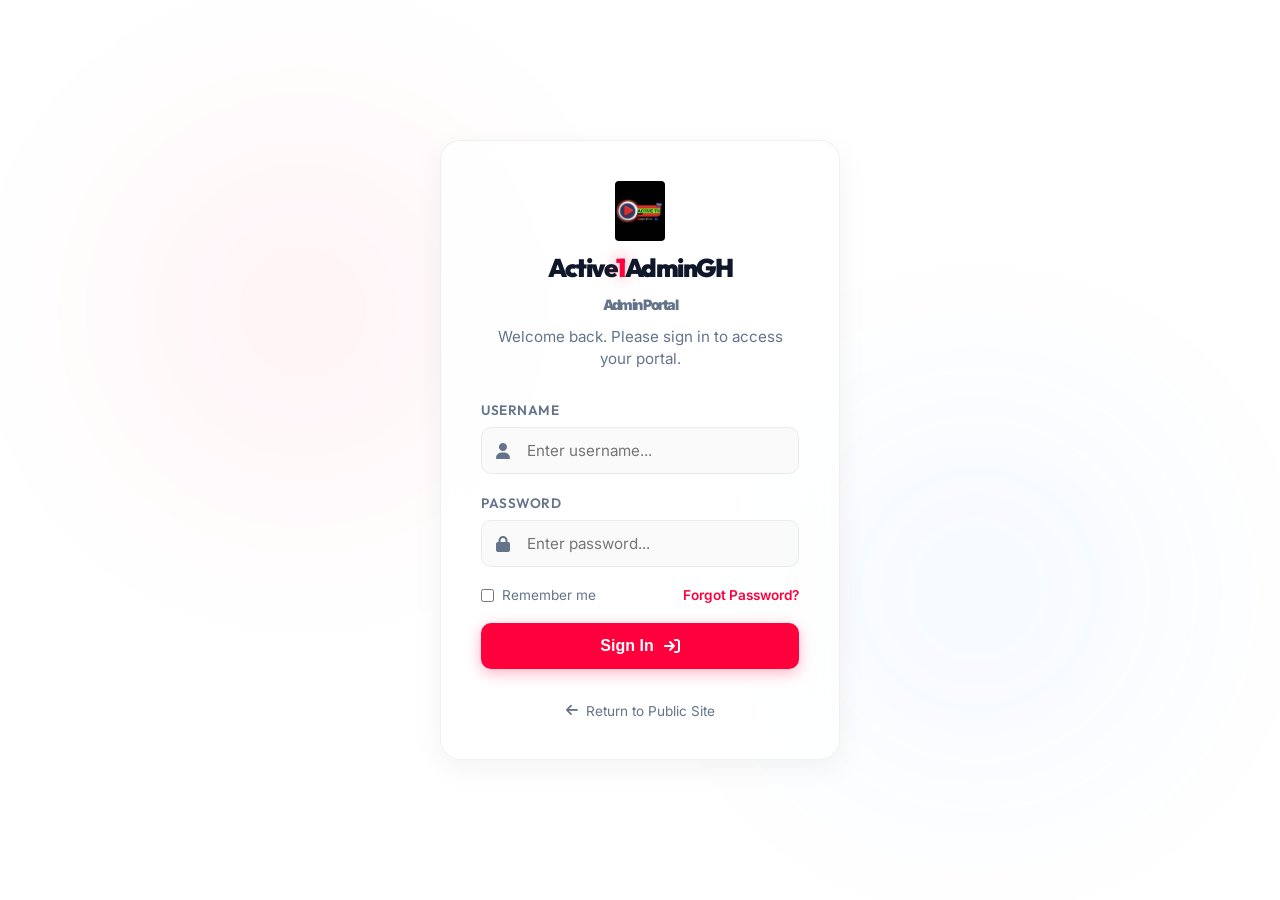
<file: login.html>
<!DOCTYPE html>
<html lang="en">
<head>
    <meta charset="UTF-8">
    <meta name="viewport" content="width=device-width, initial-scale=1.0">
    <title>Active1AdminGH - Login</title>
    <!-- Google Fonts -->
    <link rel="preconnect" href="https://fonts.googleapis.com">
    <link rel="preconnect" href="https://fonts.gstatic.com" crossorigin>
    <link href="https://fonts.googleapis.com/css2?family=Outfit:wght@300;400;700;900&family=Inter:wght@400;500;600&display=swap" rel="stylesheet">
    <!-- FontAwesome -->
    <link rel="stylesheet" href="https://cdnjs.cloudflare.com/ajax/libs/font-awesome/6.4.0/css/all.min.css">
    <!-- CSS -->
    <link rel="stylesheet" href="css/login.css">
</head>
<body>
    <!-- Abstract Background Lights -->
    <div class="bg-glow bg-glow-left"></div>
    <div class="bg-glow bg-glow-right"></div>

    <div class="login-wrapper">
        <div class="login-card" id="loginCard">
            <div class="card-header">
                <a href="index.html" class="logo" style="display:flex; flex-direction:column; align-items:center; gap:10px;">
                    <img src="logo.png" alt="Active1AdminGH" style="height:60px; width:auto; object-fit:contain; border-radius:4px;">
                    <span style="font-size:1.6rem; font-weight:900; color:var(--text-main);">Active<span class="accent">1</span>AdminGH</span>
                    <p style="font-size:0.9rem; color:var(--text-muted); margin:0;">Admin Portal</p>
                </a>
                <p>Welcome back. Please sign in to access your portal.</p>
            </div>
            
            <form id="loginForm" class="login-form">
                <!-- Error Alert -->
                <div class="error-alert" id="errorAlert" style="display: none;">
                    <i class="fa-solid fa-triangle-exclamation"></i>
                    <span id="errorMessage">Invalid username or password.</span>
                </div>

                <div class="form-group">
                    <label for="username">Username</label>
                    <div class="input-wrapper">
                        <i class="fa-solid fa-user input-icon"></i>
                        <input type="text" id="username" placeholder="Enter username..." required autocomplete="off">
                    </div>
                </div>

                <div class="form-group">
                    <label for="password">Password</label>
                    <div class="input-wrapper">
                        <i class="fa-solid fa-lock input-icon"></i>
                        <input type="password" id="password" placeholder="Enter password..." required>
                    </div>
                </div>

                <div class="forgot-wrapper">
                    <label class="remember-me">
                        <input type="checkbox" id="remember">
                        <span>Remember me</span>
                    </label>
                    <a href="#" class="forgot-link" onclick="alert('In a production environment, this will trigger a password reset link to your email.'); event.preventDefault();">Forgot Password?</a>
                </div>

                <button type="submit" class="btn-submit">
                    <span>Sign In</span>
                    <i class="fa-solid fa-arrow-right-to-bracket"></i>
                </button>
            </form>

            <div class="card-footer">
                <a href="index.html" class="back-link"><i class="fa-solid fa-arrow-left"></i> Return to Public Site</a>
            </div>
        </div>
    </div>

    <!-- Script -->
    <script src="js/login.js"></script>
</body>
</html>
</file>
<file: css/login.css>
:root {
    --bg-dark: #ffffff;
    --bg-card: rgba(255, 255, 255, 0.75);
    --border-color: rgba(0, 0, 0, 0.06);
    --border-color-focus: #ff003c;
    --primary: #ff003c;
    --primary-glow: rgba(255, 0, 60, 0.08);
    --text-color: #0f172a; /* Slate Black */
    --text-muted: #64748b; /* Slate Gray */
}

* {
    margin: 0;
    padding: 0;
    box-sizing: border-box;
}

body {
    font-family: 'Outfit', 'Inter', sans-serif;
    background-color: var(--bg-dark);
    color: var(--text-color);
    min-height: 100vh;
    display: flex;
    align-items: center;
    justify-content: center;
    overflow: hidden;
    position: relative;
}

/* Background Glowing Accents */
.bg-glow {
    position: absolute;
    width: 350px;
    height: 350px;
    border-radius: 50%;
    filter: blur(120px);
    opacity: 0.06; /* Lowered opacity for soft light background glows */
    z-index: 1;
}
.bg-glow-left {
    background-color: #ff003c;
    top: 15%;
    left: 10%;
}
.bg-glow-right {
    background-color: #3b82f6;
    bottom: 15%;
    right: 10%;
}

.login-wrapper {
    width: 100%;
    max-width: 440px;
    padding: 20px;
    z-index: 10;
}

/* Glassmorphism Card */
.login-card {
    background: var(--bg-card);
    backdrop-filter: blur(16px);
    -webkit-backdrop-filter: blur(16px);
    border: 1px solid var(--border-color);
    border-radius: 20px;
    padding: 40px;
    box-shadow: 0 8px 32px 0 rgba(0, 0, 0, 0.05); /* Softer shadow for light card */
    transition: transform 0.3s ease, border-color 0.3s ease;
}

.card-header {
    text-align: center;
    margin-bottom: 30px;
}

.logo {
    font-size: 2.2rem;
    font-weight: 900;
    color: var(--text-color);
    text-decoration: none;
    letter-spacing: -1.5px;
    display: inline-block;
    margin-bottom: 10px;
}

.logo .accent {
    color: var(--primary);
    text-shadow: 0 0 15px rgba(255, 0, 60, 0.6);
}

.card-header p {
    color: var(--text-muted);
    font-size: 0.95rem;
    font-family: 'Inter', sans-serif;
    line-height: 1.5;
}

/* Form Styles */
.login-form {
    display: flex;
    flex-direction: column;
    gap: 20px;
}

.form-group {
    display: flex;
    flex-direction: column;
    gap: 8px;
}

.form-group label {
    font-size: 0.85rem;
    font-weight: 600;
    color: var(--text-muted);
    letter-spacing: 0.5px;
    text-transform: uppercase;
}

.input-wrapper {
    position: relative;
    width: 100%;
}

.input-icon {
    position: absolute;
    left: 15px;
    top: 50%;
    transform: translateY(-50%);
    color: var(--text-muted);
    font-size: 1rem;
    transition: color 0.3s ease;
}

.input-wrapper input {
    width: 100%;
    padding: 13px 15px 13px 45px;
    background: rgba(0, 0, 0, 0.02);
    border: 1px solid var(--border-color);
    border-radius: 10px;
    color: var(--text-color);
    font-family: 'Inter', sans-serif;
    font-size: 0.95rem;
    outline: none;
    transition: border-color 0.3s ease, background 0.3s ease, box-shadow 0.3s ease;
}

.input-wrapper input:focus {
    border-color: var(--border-color-focus);
    background: rgba(0, 0, 0, 0.01);
    box-shadow: 0 0 15px var(--primary-glow);
}

.input-wrapper input:focus + .input-icon {
    color: var(--primary);
}

/* Extras */
.forgot-wrapper {
    display: flex;
    justify-content: space-between;
    align-items: center;
    font-size: 0.85rem;
    font-family: 'Inter', sans-serif;
}

.remember-me {
    display: flex;
    align-items: center;
    gap: 8px;
    color: var(--text-muted);
    cursor: pointer;
}

.remember-me input {
    accent-color: var(--primary);
    cursor: pointer;
}

.forgot-link {
    color: var(--primary);
    text-decoration: none;
    font-weight: 600;
    transition: opacity 0.3s ease;
}

.forgot-link:hover {
    opacity: 0.8;
}

/* Submit Button */
.btn-submit {
    width: 100%;
    padding: 14px;
    background: var(--primary);
    border: none;
    border-radius: 10px;
    color: #fff;
    font-size: 1rem;
    font-weight: 700;
    cursor: pointer;
    display: flex;
    align-items: center;
    justify-content: center;
    gap: 10px;
    box-shadow: 0 4px 15px rgba(255, 0, 60, 0.3);
    transition: transform 0.2s ease, box-shadow 0.3s ease, background 0.3s ease;
}

.btn-submit:hover {
    background: #e60036;
    box-shadow: 0 6px 20px rgba(255, 0, 60, 0.5);
    transform: translateY(-2px);
}

.btn-submit:active {
    transform: translateY(0);
}

/* Error Alert */
.error-alert {
    background: rgba(239, 68, 68, 0.06);
    border: 1px solid rgba(239, 68, 68, 0.15);
    padding: 12px 15px;
    border-radius: 10px;
    color: #ef4444;
    font-size: 0.85rem;
    display: flex;
    align-items: center;
    gap: 10px;
    animation: slideDown 0.3s cubic-bezier(0.16, 1, 0.3, 1);
}

.card-footer {
    margin-top: 30px;
    text-align: center;
}

.back-link {
    color: var(--text-muted);
    font-size: 0.85rem;
    font-family: 'Inter', sans-serif;
    text-decoration: none;
    display: inline-flex;
    align-items: center;
    gap: 8px;
    transition: color 0.3s ease;
}

.back-link:hover {
    color: var(--text-color);
}

/* Animations */
@keyframes slideDown {
    from {
        opacity: 0;
        transform: translateY(-10px);
    }
    to {
        opacity: 1;
        transform: translateY(0);
    }
}

/* Shake Animation for Incorrect Attempts */
.shake {
    animation: shake 0.4s ease;
}

@keyframes shake {
    0%, 100% { transform: translateX(0); }
    20%, 60% { transform: translateX(-8px); }
    40%, 80% { transform: translateX(8px); }
}
</file>
